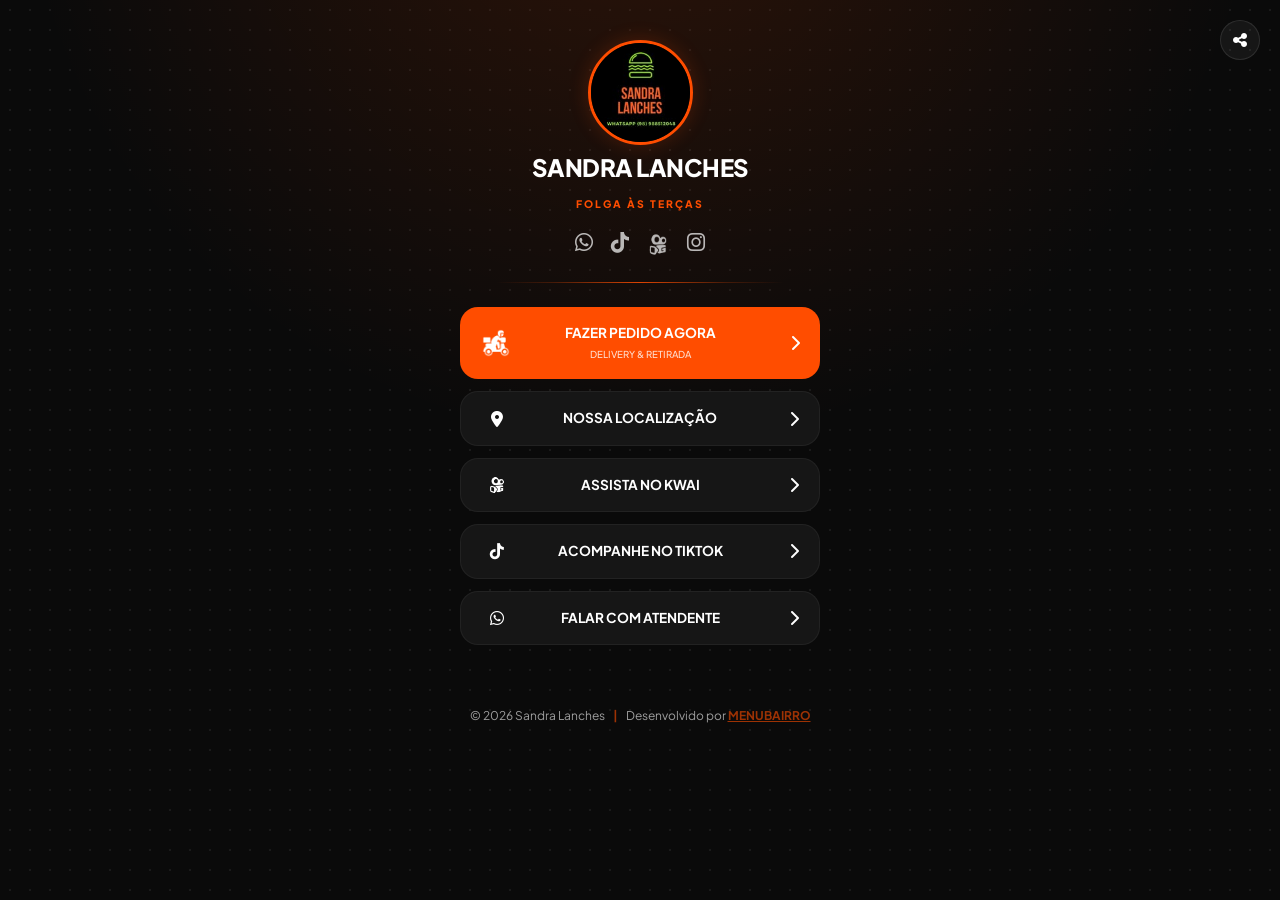
<file: index.html>
<!doctype html>
<html lang="pt-br">

<head>
  <link rel="icon" type="image/png" href="assets/img/logo.png" sizes="32x32" />
  <link rel="shortcut icon" type="image/png" href="assets/img/logo.png" />
  <meta charset="UTF-8" />
  <meta name="viewport" content="width=device-width, initial-scale=1.0"/>
  <title>Sandra Lanches | Oficial</title>

  <link href="https://cdn.jsdelivr.net/npm/bootstrap@5.3.0/dist/css/bootstrap.min.css" rel="stylesheet" />
  <link rel="stylesheet" href="https://cdnjs.cloudflare.com/ajax/libs/font-awesome/6.5.1/css/all.min.css" />
  <link href="https://fonts.googleapis.com/css2?family=Plus+Jakarta+Sans:wght@500;700;800&display=swap"
    rel="stylesheet" />

  <link rel="stylesheet" href="assets/css/style.css" />
</head>

<body>
  <div class="share-top" onclick="copyLink()" title="Compartilhar">
    <i class="fas fa-share-alt"></i>
  </div>

  <div class="container-main text-center animate-entry">
    <header>
      <img src="assets/img/logo.png" class="logo-img" alt="Sandra Lanches" />
      <h2 class="brand-name h4">Sandra Lanches</h2>
      <div class="folga-badge">Folga às terças</div>

      <div class="social-mini-row">
        <a href="https://wa.me/message/3SB6H7LSPEHNH1" target="_blank" class="link-wa"><i
            class="fab fa-whatsapp"></i></a>
        <a href="https://www.tiktok.com/@sandra_laanches" target="_blank" class="link-tk"><i
            class="fab fa-tiktok"></i></a>
        <a href="https://www.kwai.com/@czzgw117" target="_blank" class="link-kw icon-kwai-mini">
          <img src="assets/img/kwai.png" alt="Kwai" />
        </a>
        <a href="https://www.instagram.com/sandra_laanches/" target="_blank" class="link-ig"><i
            class="fab fa-instagram"></i></a>
      </div>

      <div class="divider-profissional"></div>
    </header>

    <nav class="nav-list">
      <a href="https://instadelivery.com.br/sandralanchesma" class="link-item link-featured" target="_blank">
        <div class="icon-box">
          <img src="assets/img/entregador.png" alt="Delivery" class="icon-delivery-img" />
        </div>
        <div class="text-center-custom">
          <span class="text-uppercase d-block fw-bold">Fazer Pedido Agora</span>
          <small class="subtitle-link">DELIVERY & RETIRADA</small>
        </div>
        <div class="icon-box justify-content-end opacity-20">
          <i class="fas fa-chevron-right"></i>
        </div>
      </a>

      <a href="https://maps.google.com/?q=Sandra+Lanches" class="link-item" target="_blank">
        <div class="icon-box"><i class="fas fa-map-marker-alt"></i></div>
        <span class="text-center-custom text-uppercase">Nossa Localização</span>
        <div class="icon-box justify-content-end opacity-20">
          <i class="fas fa-chevron-right"></i>
        </div>
      </a>

      <a href="https://www.kwai.com/@czzgw117" class="link-item" target="_blank">
        <div class="icon-box icon-kwai-mini">
          <img src="assets/img/kwai.png" alt="Kwai" />
        </div>
        <span class="text-center-custom text-uppercase">Assista no Kwai</span>
        <div class="icon-box justify-content-end opacity-20">
          <i class="fas fa-chevron-right"></i>
        </div>
      </a>

      <a href="https://www.tiktok.com/@sandra_laanches" class="link-item" target="_blank">
        <div class="icon-box"><i class="fab fa-tiktok"></i></div>
        <span class="text-center-custom text-uppercase">Acompanhe no TikTok</span>
        <div class="icon-box justify-content-end opacity-20">
          <i class="fas fa-chevron-right"></i>
        </div>
      </a>

      <a href="https://wa.me/message/3SB6H7LSPEHNH1" class="link-item" target="_blank">
        <div class="icon-box"><i class="fab fa-whatsapp"></i></div>
        <span class="text-center-custom text-uppercase">Falar com Atendente</span>
        <div class="icon-box justify-content-end opacity-20">
          <i class="fas fa-chevron-right"></i>
        </div>
      </a>
    </nav>

    <footer>
      <div class="footer-main">
        <span>© 2026 Sandra Lanches</span>
        <span class="footer-sep">|</span>
        <span>
          Desenvolvido por
          <a href="https://wa.me/98984021537" target="_blank" class="menubairro-highlight">MENUBAIRRO</a>
        </span>
      </div>
    </footer>
  </div>

  <script src="/assets/JS/index.js"></script>
</body>

</html>
</file>
<file: assets/css/style.css>
:root {
    --brand-color: #ff4d00;
    --dark-pure: #0a0a0a;
    --item-bg: #161616;
}

html,
body {
    min-height: 100vh;
}

body {
    background-color: var(--dark-pure);
    background-image:
        radial-gradient(circle at 50% -20%, rgba(255, 77, 0, 0.15) 0%, transparent 50%),
        radial-gradient(#1a1a1a 1px, transparent 1px);
    background-size: 100% 100%, 20px 20px;
    background-attachment: fixed;
    color: #fff;
    font-family: "Plus Jakarta Sans", sans-serif;
}

/* Animações */
@keyframes fadeInUp {
    from {
        opacity: 0;
        transform: translateY(15px);
    }

    to {
        opacity: 1;
        transform: translateY(0);
    }
}

@keyframes pulseLight {
    0% {
        box-shadow: 0 0 0 0 rgba(255, 77, 0, 0.4);
    }

    70% {
        box-shadow: 0 0 0 10px rgba(255, 77, 0, 0);
    }

    100% {
        box-shadow: 0 0 0 0 rgba(255, 77, 0, 0);
    }
}

.animate-entry {
    animation: fadeInUp 0.8s ease-out forwards;
}

/* Layout */
.container-main {
    max-width: 400px;
    margin: 0 auto;
    padding: 40px 20px;
    min-height: 80vh;
    display: flex;
    flex-direction: column;
    justify-content: flex-start;
}

.logo-img {
    width: 105px;
    height: 105px;
    border-radius: 50%;
    border: 3px solid var(--brand-color);
    box-shadow: 0 0 20px rgba(255, 77, 0, 0.2);
    margin-bottom: 8px;
    object-fit: cover;
}

.brand-name {
    font-weight: 800;
    text-transform: uppercase;
    letter-spacing: -0.5px;
}

.folga-badge {
    display: inline-block;
    color: var(--brand-color);
    font-size: 0.65rem;
    font-weight: 800;
    letter-spacing: 2px;
    text-transform: uppercase;
    margin-bottom: 15px;
}

/* Divisória */
.divider-profissional {
    width: 80%;
    height: 1px;
    margin: 24px auto;
    background: linear-gradient(90deg, transparent 0%, rgba(255, 77, 0, 0.25) 20%, var(--brand-color) 50%, rgba(255, 77, 0, 0.25) 80%, transparent 100%);
    border-radius: 2px;
    opacity: 0.85;
}

/* Redes Sociais */
.social-mini-row {
    display: flex;
    justify-content: center;
    gap: 18px;
    margin-bottom: 18px;
}

.social-mini-row a {
    color: #fff;
    font-size: 1.3rem;
    opacity: 0.7;
    transition: 0.3s;
    text-decoration: none;
    position: relative;
}

.social-mini-row a:hover {
    opacity: 1;
    transform: translateY(-3px);
}

.link-wa:hover {
    color: #25d366 !important;
}

.link-tk:hover {
    color: #00f2ea !important;
}

.link-ig:hover {
    color: #e1306c !important;
}

.icon-kwai-mini img {
    height: 1.1em;
    width: 1.1em;
    filter: brightness(0) invert(1);
}

/* Botões da Lista */
.nav-list .link-item {
    background: var(--item-bg);
    border: 1px solid rgba(255, 255, 255, 0.05);
    border-radius: 18px;
    padding: 16px 20px;
    margin-bottom: 12px;
    display: flex;
    align-items: center;
    text-decoration: none;
    color: #fff;
    font-weight: 700;
    transition: 0.2s;
}

.link-featured {
    background: var(--brand-color) !important;
    border: none !important;
    animation: pulseLight 2s infinite;
}

.link-item:hover {
    background: #1f1f1f;
    transform: scale(1.02);
}

.icon-box {
    width: 32px;
    display: flex;
    align-items: center;
    justify-content: center;
}

.icon-delivery-img {
    height: 1.8em;
    width: 1.8em;
    filter: brightness(0) invert(1);
}

.text-center-custom {
    flex: 1;
    text-align: center;
    font-size: 0.85rem;
}

.subtitle-link {
    font-size: 0.6rem;
    opacity: 0.8;
    font-weight: 500;
}

/* Footer e Compartilhamento */
.share-top {
    position: fixed;
    top: 20px;
    right: 20px;
    z-index: 1000;
    background: rgba(255, 255, 255, 0.05);
    border: 1px solid rgba(255, 255, 255, 0.1);
    color: #fff;
    width: 40px;
    height: 40px;
    border-radius: 50%;
    display: flex;
    align-items: center;
    justify-content: center;
    cursor: pointer;
}

.footer-main {
    display: flex;
    flex-wrap: wrap;
    justify-content: center;
    gap: 8px;
    font-size: 0.75em;
    opacity: 0.6;
    margin-top: 50px;
}

.footer-sep,
.menubairro-highlight {
    color: var(--brand-color);
    font-weight: bold;
}
@media (max-width: 370px) {
    .nav-list .link-item {
        margin-left: 5vw !important;
        margin-right: 5vw !important;
        width: auto !important;
    }

    body {
        background-attachment: scroll !important;
    }

    .container-main {
        padding: 18px 4vw !important;
    }
}
</file>
